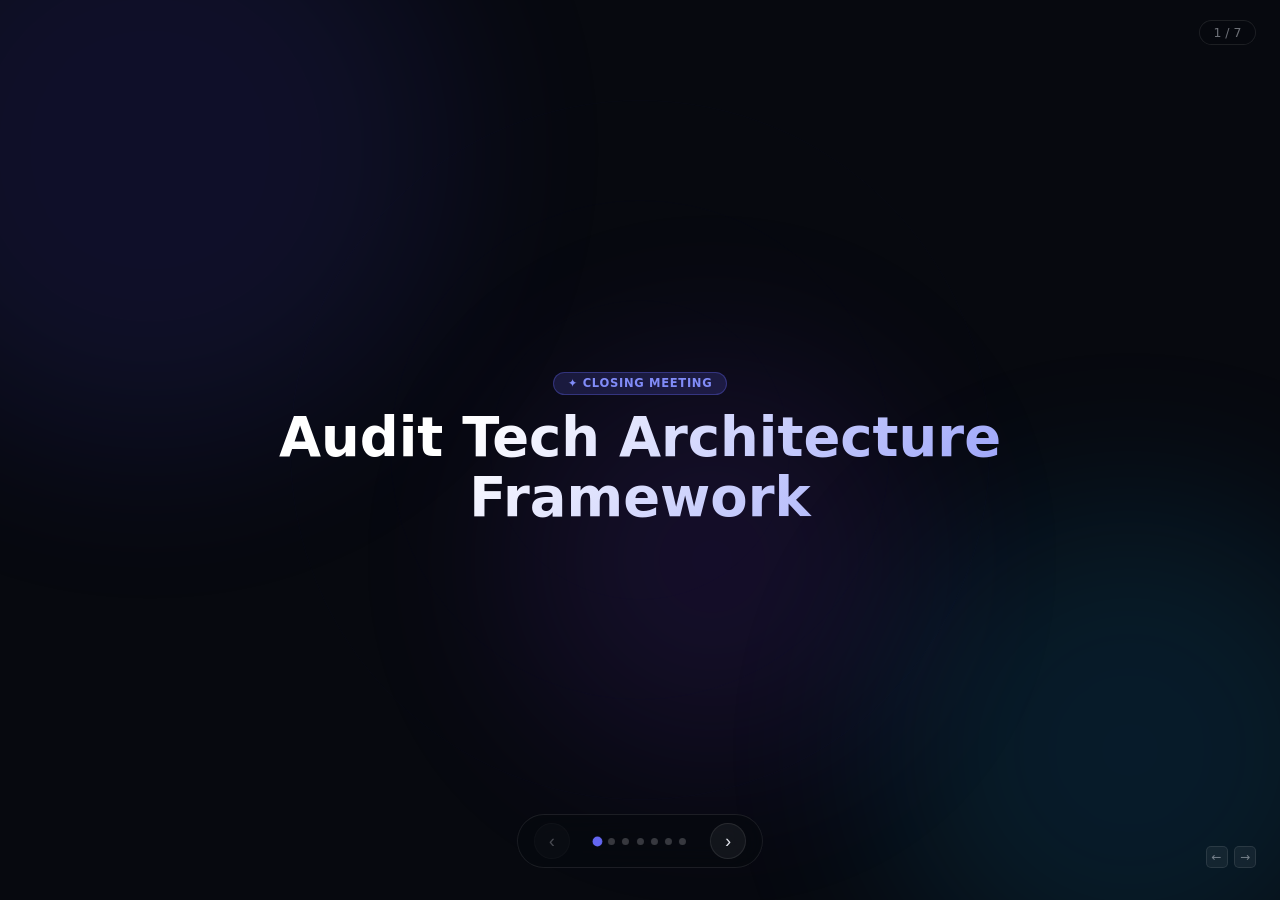
<file: presentation/index.html>
<!DOCTYPE html>
<html lang="fr">
<head>
  <meta charset="UTF-8" />
  <meta name="viewport" content="width=device-width, initial-scale=1.0" />
  <title>Rapport d'Audit</title>
  <script src="config.js"></script>
  <style>
    /* ── Reset & variables ── */
    *, *::before, *::after { box-sizing: border-box; margin: 0; padding: 0; }
    :root {
      --bg:       #07090f;
      --surface:  rgba(255,255,255,.055);
      --border:   rgba(255,255,255,.09);
      --text:     #eef0f8;
      --muted:    rgba(238,240,248,.45);
      --accent:   #6366f1;
      --accent2:  #818cf8;
      --green:    #22c55e;
      --yellow:   #eab308;
      --orange:   #f97316;
      --red:      #ef4444;
      --blue:     #60a5fa;
      --r:        14px;
    }
    html, body { height: 100%; overflow: hidden; }
    body {
      background: var(--bg);
      color: var(--text);
      font-family: 'Segoe UI', system-ui, -apple-system, sans-serif;
    }

    /* ── Ambient background blobs ── */
    .blob {
      position: fixed; border-radius: 50%;
      filter: blur(90px); opacity: .12;
      pointer-events: none; z-index: 0;
    }
    #b1 { width: 600px; height: 600px; background: #4f46e5; top: -150px; left: -150px;
          animation: blobMove1 18s ease-in-out infinite; }
    #b2 { width: 500px; height: 500px; background: #0ea5e9; bottom: -100px; right: -100px;
          animation: blobMove2 22s ease-in-out infinite; }
    #b3 { width: 400px; height: 400px; background: #7c3aed; top: 40%; left: 40%;
          animation: blobMove3 15s ease-in-out infinite; }
    @keyframes blobMove1 { 0%,100%{transform:translate(0,0)} 50%{transform:translate(80px,60px)} }
    @keyframes blobMove2 { 0%,100%{transform:translate(0,0)} 50%{transform:translate(-60px,-80px)} }
    @keyframes blobMove3 { 0%,100%{transform:translate(0,0) scale(1)} 50%{transform:translate(-40px,40px) scale(1.1)} }

    /* ── Presentation shell ── */
    #pres { position: relative; width: 100vw; height: 100vh; overflow: hidden; z-index: 1; }

    /* ── Slides ── */
    .slide {
      position: absolute; inset: 0;
      display: flex; align-items: center; justify-content: center;
      opacity: 0; transform: translateX(80px);
      transition: opacity .55s cubic-bezier(.4,0,.2,1), transform .55s cubic-bezier(.4,0,.2,1);
      pointer-events: none; overflow-y: auto; padding: 1.5rem;
    }
    .slide.active  { opacity: 1; transform: translateX(0); pointer-events: all; }
    .slide.leaving { opacity: 0; transform: translateX(-80px); }

    .slide-inner { max-width: 960px; width: 100%; }

    /* ── Glass card ── */
    .glass {
      background: var(--surface);
      border: 1px solid var(--border);
      border-radius: var(--r);
      backdrop-filter: blur(16px);
      -webkit-backdrop-filter: blur(16px);
    }

    /* ── Slide label ── */
    .slide-tag {
      display: inline-block;
      background: rgba(99,102,241,.18);
      border: 1px solid rgba(99,102,241,.35);
      color: var(--accent2);
      border-radius: 20px;
      padding: .2rem .85rem;
      font-size: .72rem;
      font-weight: 700;
      letter-spacing: .06em;
      text-transform: uppercase;
      margin-bottom: .85rem;
    }

    /* ── Headings ── */
    h1.hero {
      font-size: clamp(2rem, 5vw, 3.4rem);
      font-weight: 900;
      line-height: 1.1;
      background: linear-gradient(130deg, #fff 30%, var(--accent2) 100%);
      -webkit-background-clip: text; -webkit-text-fill-color: transparent;
      background-clip: text;
    }
    h2.section-title {
      font-size: clamp(1.3rem, 3vw, 1.9rem);
      font-weight: 800;
      background: linear-gradient(90deg, #fff 50%, var(--accent2));
      -webkit-background-clip: text; -webkit-text-fill-color: transparent;
      background-clip: text;
      margin-bottom: 1.5rem;
    }

    /* ── Cover slide ── */
    #slide-0 .slide-inner { text-align: center; }
    .cover-subtitle {
      font-size: clamp(.95rem, 2vw, 1.15rem);
      color: var(--muted); margin: .6rem 0 2.5rem;
    }
    .cover-meta {
      display: inline-flex; gap: 1.5rem;
      background: var(--surface); border: 1px solid var(--border);
      border-radius: 50px; padding: .6rem 1.8rem;
      font-size: .85rem; color: var(--muted);
      flex-wrap: wrap; justify-content: center;
    }
    .cover-meta span { display: flex; align-items: center; gap: .4rem; }
    .cover-meta strong { color: var(--text); }
    .cover-deco {
      position: absolute; border-radius: 50%;
      border: 1px solid rgba(99,102,241,.2); pointer-events: none;
    }

    /* ── Score slide ── */
    .score-layout {
      display: grid; grid-template-columns: auto 1fr; gap: 3rem; align-items: center;
    }
    .gauge-wrap { display: flex; flex-direction: column; align-items: center; gap: .75rem; }
    .gauge-label-text { color: var(--muted); font-size: .85rem; }
    .gauge-interp {
      font-size: .9rem; font-weight: 700; padding: .25rem .9rem;
      border-radius: 20px; border: 1px solid;
    }
    svg.gauge text { font-family: inherit; fill: var(--text); }
    .gauge-num { font-size: 2.8rem; font-weight: 900; dominant-baseline: middle; }
    .gauge-pct { font-size: 1.1rem; fill: var(--muted); }

    .kpi-grid { display: grid; grid-template-columns: 1fr 1fr; gap: 1rem; }
    .kpi-card {
      padding: 1.25rem 1.5rem;
      display: flex; flex-direction: column; gap: .4rem;
    }
    .kpi-icon { font-size: 1.5rem; }
    .kpi-val  { font-size: 2rem; font-weight: 900; line-height: 1; }
    .kpi-lbl  { font-size: .8rem; color: var(--muted); }

    /* ── Répartition ── */
    .rep-row { display: flex; flex-direction: column; gap: .9rem; }
    .rep-item { display: grid; grid-template-columns: 110px 1fr 36px; align-items: center; gap: 1rem; }
    .rep-name { font-size: .85rem; font-weight: 600; }
    .rep-track {
      height: 10px; background: rgba(255,255,255,.07);
      border-radius: 6px; overflow: hidden;
    }
    .rep-fill {
      height: 100%; border-radius: 6px;
      width: 0; transition: width 1s cubic-bezier(.4,0,.2,1);
    }
    .rep-count { font-size: .85rem; font-weight: 700; text-align: right; }

    /* ── Constats ── */
    .findings-grid { display: flex; flex-direction: column; gap: .85rem; max-height: 68vh; overflow-y: auto; }
    .findings-grid::-webkit-scrollbar { width: 5px; }
    .findings-grid::-webkit-scrollbar-track { background: transparent; }
    .findings-grid::-webkit-scrollbar-thumb { background: var(--border); border-radius: 3px; }
    .finding-card { padding: 1.1rem 1.25rem; display: grid; grid-template-columns: auto 1fr; gap: .75rem 1rem; }
    .finding-id { grid-row: 1/3; align-self: start; padding: .2rem .6rem; border-radius: 6px;
                  font-size: .72rem; font-weight: 800; letter-spacing: .04em;
                  background: rgba(255,255,255,.07); color: var(--muted); white-space: nowrap; }
    .finding-top { display: flex; align-items: center; gap: .6rem; flex-wrap: wrap; }
    .badge {
      padding: .15rem .6rem; border-radius: 20px; font-size: .7rem; font-weight: 800;
      letter-spacing: .05em; text-transform: uppercase;
    }
    .badge-critique { background: rgba(239,68,68,.18);  color: #fca5a5; border: 1px solid rgba(239,68,68,.3); }
    .badge-eleve    { background: rgba(249,115,22,.18); color: #fdba74; border: 1px solid rgba(249,115,22,.3); }
    .badge-moyen    { background: rgba(234,179,8,.18);  color: #fde047; border: 1px solid rgba(234,179,8,.3); }
    .badge-faible   { background: rgba(34,197,94,.18);  color: #86efac; border: 1px solid rgba(34,197,94,.3); }
    .badge-info     { background: rgba(96,165,250,.18); color: #93c5fd; border: 1px solid rgba(96,165,250,.3); }
    .finding-title  { font-size: .93rem; font-weight: 700; }
    .finding-desc   { font-size: .82rem; color: var(--muted); line-height: 1.55; grid-column: 2; }

    /* ── Recommandations ── */
    .reco-list { display: flex; flex-direction: column; gap: .8rem; max-height: 68vh; overflow-y: auto; }
    .reco-list::-webkit-scrollbar { width: 5px; }
    .reco-list::-webkit-scrollbar-track { background: transparent; }
    .reco-list::-webkit-scrollbar-thumb { background: var(--border); border-radius: 3px; }
    .reco-card {
      padding: 1rem 1.25rem;
      display: grid; grid-template-columns: 1fr auto auto auto; gap: .5rem 1.25rem;
      align-items: center;
    }
    .reco-title { font-size: .9rem; font-weight: 700; }
    .badge-immediat { background: rgba(239,68,68,.18);  color: #fca5a5; border: 1px solid rgba(239,68,68,.3); }
    .badge-court    { background: rgba(249,115,22,.18); color: #fdba74; border: 1px solid rgba(249,115,22,.3); }
    .badge-moyen-p  { background: rgba(234,179,8,.18);  color: #fde047; border: 1px solid rgba(234,179,8,.3); }
    .reco-meta { display: flex; flex-direction: column; align-items: flex-end; gap: .1rem; }
    .reco-meta span { font-size: .72rem; color: var(--muted); }
    .reco-meta strong { font-size: .8rem; font-weight: 700; color: var(--text); }
    .reco-delai {
      font-size: .8rem; font-weight: 700;
      background: rgba(99,102,241,.15); color: var(--accent2);
      border: 1px solid rgba(99,102,241,.25); border-radius: 8px;
      padding: .2rem .65rem; white-space: nowrap;
    }

    /* ── Roadmap ── */
    .roadmap-grid { display: grid; grid-template-columns: repeat(4, 1fr); gap: 1rem; }
    .phase-card { padding: 1.25rem; display: flex; flex-direction: column; gap: .85rem; }
    .phase-header { display: flex; flex-direction: column; gap: .2rem; }
    .phase-num {
      font-size: .72rem; font-weight: 800; letter-spacing: .08em;
      text-transform: uppercase; padding: .2rem .7rem; border-radius: 20px;
      display: inline-block; width: fit-content;
    }
    .phase-period { font-size: .8rem; color: var(--muted); }
    .phase-actions { display: flex; flex-direction: column; gap: .5rem; }
    .phase-action {
      font-size: .8rem; display: flex; align-items: flex-start; gap: .5rem;
      color: rgba(238,240,248,.8); line-height: 1.4;
    }
    .phase-bullet { width: 6px; height: 6px; border-radius: 50%; flex-shrink: 0; margin-top: .4rem; }

    /* ── Conclusion ── */
    .conclusion-wrap { text-align: center; max-width: 680px; margin: 0 auto; }
    .conclusion-msg {
      font-size: clamp(.95rem, 2vw, 1.1rem); line-height: 1.75;
      color: rgba(238,240,248,.8); margin: 1.5rem 0 2rem;
    }
    .conclusion-contact {
      display: inline-flex; align-items: center; gap: .5rem;
      background: var(--surface); border: 1px solid var(--border);
      border-radius: 50px; padding: .6rem 1.5rem;
      font-size: .9rem; color: var(--accent2);
    }
    .score-circle-big {
      width: 90px; height: 90px; border-radius: 50%;
      display: flex; align-items: center; justify-content: center;
      font-size: 1.6rem; font-weight: 900; margin: 0 auto 1rem;
    }

    /* ── Navigation ── */
    #nav {
      position: fixed; bottom: 2rem; left: 50%; transform: translateX(-50%);
      display: flex; align-items: center; gap: 1.5rem; z-index: 100;
      background: rgba(7,9,15,.7); border: 1px solid var(--border);
      border-radius: 50px; padding: .5rem 1rem;
      backdrop-filter: blur(16px);
    }
    .nav-btn {
      width: 36px; height: 36px; border-radius: 50%; border: 1px solid var(--border);
      background: var(--surface); color: var(--text); cursor: pointer;
      font-size: 1.1rem; display: flex; align-items: center; justify-content: center;
      transition: all .2s;
    }
    .nav-btn:hover:not(:disabled) { border-color: var(--accent); color: var(--accent); }
    .nav-btn:disabled { opacity: .3; cursor: not-allowed; }
    #dots { display: flex; gap: .45rem; align-items: center; }
    .dot {
      width: 7px; height: 7px; border-radius: 50%;
      background: rgba(255,255,255,.2); cursor: pointer;
      transition: all .2s;
    }
    .dot.active { background: var(--accent); transform: scale(1.4); }

    /* ── Progress bar ── */
    #progress {
      position: fixed; top: 0; left: 0; height: 3px;
      background: linear-gradient(90deg, var(--accent), var(--blue));
      transition: width .4s ease; z-index: 200;
    }

    /* ── Slide counter ── */
    #counter {
      position: fixed; top: 1.25rem; right: 1.5rem;
      font-size: .78rem; color: var(--muted); z-index: 100;
      background: rgba(7,9,15,.5); border: 1px solid var(--border);
      border-radius: 20px; padding: .25rem .85rem;
      backdrop-filter: blur(8px);
    }

    /* ── Keyboard hint ── */
    #hint {
      position: fixed; bottom: 2rem; right: 1.5rem;
      font-size: .72rem; color: var(--muted);
      display: flex; gap: .4rem; align-items: center;
    }
    .key {
      display: inline-flex; align-items: center; justify-content: center;
      width: 22px; height: 22px; border: 1px solid var(--border);
      border-radius: 5px; font-size: .75rem; background: var(--surface);
    }

    /* ── Fade-in animation ── */
    @keyframes fadeUp {
      from { opacity: 0; transform: translateY(22px); }
      to   { opacity: 1; transform: translateY(0); }
    }
    .fade-up { animation: fadeUp .55s ease both; }

    /* ── Responsive ── */
    @media (max-width: 760px) {
      .score-layout   { grid-template-columns: 1fr; gap: 1.5rem; justify-items: center; }
      .roadmap-grid   { grid-template-columns: 1fr 1fr; }
      .reco-card      { grid-template-columns: 1fr; }
      .reco-meta      { align-items: flex-start; flex-direction: row; flex-wrap: wrap; }
    }
    @media (max-width: 480px) {
      .roadmap-grid   { grid-template-columns: 1fr; }
      .kpi-grid       { grid-template-columns: 1fr 1fr; }
    }
  </style>
</head>
<body>

<!-- Ambient blobs -->
<div class="blob" id="b1"></div>
<div class="blob" id="b2"></div>
<div class="blob" id="b3"></div>

<!-- Presentation -->
<div id="pres"></div>

<!-- UI chrome -->
<div id="progress"></div>
<div id="counter"></div>
<nav id="nav">
  <button class="nav-btn" id="prev">‹</button>
  <div id="dots"></div>
  <button class="nav-btn" id="next">›</button>
</nav>
<div id="hint">
  <span class="key">←</span><span class="key">→</span>
</div>

<script>
(function () {
  const R = RAPPORT;
  const SCORE_COLOR = { bon: '#22c55e', moyen: '#eab308', critique: '#ef4444' };
  const SEV_LABEL   = { critique:'Critique', eleve:'Élevé', moyen:'Moyen', faible:'Faible', info:'Info' };
  const PRIO_LABEL  = { immediat:'Immédiat', court:'Court terme', moyen:'Moyen terme' };

  /* ── Utility ── */
  const el = (tag, cls, html) => {
    const e = document.createElement(tag);
    if (cls) e.className = cls;
    if (html !== undefined) e.innerHTML = html;
    return e;
  };
  const scoreColor = () => SCORE_COLOR[R.scoreGlobal.niveau] || '#eab308';
  const totalRisques = () => R.repartition.reduce((s,r)=>s+r.count,0);

  /* ── Slide builders ── */

  function buildCover() {
    const s = el('div','slide',''); s.id='slide-0';
    const inner = el('div','slide-inner');

    // decorative rings
    [300,500,700].forEach((sz,i)=>{
      const d = el('div','cover-deco');
      Object.assign(d.style,{
        width:sz+'px',height:sz+'px',
        top:`calc(50% - ${sz/2}px)`,left:`calc(50% - ${sz/2}px)`,
        opacity:.06+i*.015,
        animation:`blobMove${i%3+1} ${18+i*4}s ease-in-out infinite`
      });
      s.appendChild(d);
    });

    inner.innerHTML = `
      <div class="slide-tag fade-up" style="animation-delay:.1s">✦ Closing Meeting</div>
      <h1 class="hero fade-up" style="animation-delay:.25s">${R.meta.titre}</h1>`;
    s.appendChild(inner);
    return s;
  }

  function buildScore() {
    const s = el('div','slide',''); s.id='slide-1';
    const inner = el('div','slide-inner');
    const color = scoreColor();
    const circ  = 2 * Math.PI * 80;

    inner.innerHTML = `
      <div class="slide-tag">📊 Vue d'ensemble</div>
      <h2 class="section-title">${R.scoreGlobal.label}</h2>
      <div class="score-layout">
        <div class="gauge-wrap">
          <svg class="gauge" width="210" height="210" viewBox="0 0 210 210">
            <circle cx="105" cy="105" r="80" fill="none"
              stroke="rgba(255,255,255,.07)" stroke-width="14"/>
            <circle cx="105" cy="105" r="80" fill="none"
              stroke="${color}" stroke-width="14" stroke-linecap="round"
              stroke-dasharray="${circ.toFixed(2)}"
              stroke-dashoffset="${circ.toFixed(2)}"
              transform="rotate(-90 105 105)" id="gauge-arc"/>
            <text class="gauge-num" x="105" y="100" text-anchor="middle" id="gauge-num">0</text>
            <text class="gauge-pct" x="105" y="122" text-anchor="middle"
              font-size="13" fill="rgba(238,240,248,.45)">/100</text>
          </svg>
          <span class="gauge-interp" style="color:${color};border-color:${color}33;background:${color}18">
            ${R.scoreGlobal.interpretation}
          </span>
        </div>
        <div>
          <p style="font-size:.85rem;color:var(--muted);margin-bottom:1rem">Indicateurs clés</p>
          <div class="kpi-grid" id="kpi-grid"></div>
        </div>
      </div>`;

    const grid = inner.querySelector('#kpi-grid');
    R.kpis.forEach(k => {
      const card = el('div','glass kpi-card');
      card.innerHTML = `<span class="kpi-icon">${k.icone}</span>
        <span class="kpi-val" data-target="${k.valeur}">0</span>
        <span class="kpi-lbl">${k.label}</span>`;
      grid.appendChild(card);
    });

    s.appendChild(inner);
    return s;
  }

  function buildRepartition() {
    const s = el('div','slide',''); s.id='slide-2';
    const inner = el('div','slide-inner');
    const total = totalRisques();
    inner.innerHTML = `
      <div class="slide-tag">📉 Analyse des risques</div>
      <h2 class="section-title">Répartition des Constats</h2>
      <div class="glass" style="padding:2rem">
        <div class="rep-row" id="rep-row"></div>
      </div>`;

    const row = inner.querySelector('#rep-row');
    R.repartition.forEach(r => {
      const pct = Math.round(r.count/total*100);
      const item = el('div','rep-item');
      item.innerHTML = `
        <span class="rep-name">${r.niveau}</span>
        <div class="rep-track"><div class="rep-fill" data-pct="${pct}" style="background:${r.couleur}"></div></div>
        <span class="rep-count">${r.count}</span>`;
      row.appendChild(item);
    });

    s.appendChild(inner);
    return s;
  }

  function buildConstats() {
    const s = el('div','slide',''); s.id='slide-3';
    const inner = el('div','slide-inner');
    inner.innerHTML = `
      <div class="slide-tag">🔍 Constats</div>
      <h2 class="section-title">Principaux Constats</h2>
      <div class="findings-grid" id="findings"></div>`;

    const grid = inner.querySelector('#findings');
    R.constats.forEach(c => {
      const card = el('div','glass finding-card');
      card.innerHTML = `
        <span class="finding-id">${c.id}</span>
        <div class="finding-top">
          <span class="badge badge-${c.severite}">${SEV_LABEL[c.severite]}</span>
          <span class="finding-title">${c.titre}</span>
        </div>
        <div class="finding-desc">${c.description}
          <span style="color:var(--accent2);margin-left:.4rem">→ ${c.recommandation}</span>
        </div>`;
      grid.appendChild(card);
    });

    s.appendChild(inner);
    return s;
  }

  function buildRecos() {
    const s = el('div','slide',''); s.id='slide-4';
    const inner = el('div','slide-inner');
    inner.innerHTML = `
      <div class="slide-tag">✅ Actions</div>
      <h2 class="section-title">Recommandations Prioritaires</h2>
      <div class="reco-list" id="reco-list"></div>`;

    const list = inner.querySelector('#reco-list');
    R.recommandations.forEach(r => {
      const prioClass = r.priorite==='immediat'?'badge-immediat':r.priorite==='court'?'badge-court':'badge-moyen-p';
      const card = el('div','glass reco-card');
      card.innerHTML = `
        <div>
          <span class="badge ${prioClass}" style="margin-bottom:.35rem;display:inline-block">
            ${PRIO_LABEL[r.priorite]}
          </span><br/>
          <span class="reco-title">${r.titre}</span>
        </div>
        <div class="reco-meta">
          <span>Impact</span><strong>${r.impact}</strong>
        </div>
        <div class="reco-meta">
          <span>Effort</span><strong>${r.effort}</strong>
        </div>
        <span class="reco-delai">⏱ ${r.delai}</span>`;
      list.appendChild(card);
    });

    s.appendChild(inner);
    return s;
  }

  function buildRoadmap() {
    const s = el('div','slide',''); s.id='slide-5';
    const inner = el('div','slide-inner');
    inner.innerHTML = `
      <div class="slide-tag">🗺️ Planification</div>
      <h2 class="section-title">Feuille de Route</h2>
      <div class="roadmap-grid" id="roadmap-grid"></div>`;

    const grid = inner.querySelector('#roadmap-grid');
    R.roadmap.forEach(phase => {
      const card = el('div','glass phase-card');
      const actHtml = phase.actions.map(a=>`
        <div class="phase-action">
          <div class="phase-bullet" style="background:${phase.couleur}"></div>
          <span>${a}</span>
        </div>`).join('');
      card.innerHTML = `
        <div class="phase-header">
          <span class="phase-num" style="color:${phase.couleur};background:${phase.couleur}18;border:1px solid ${phase.couleur}33">
            ${phase.phase}
          </span>
          <span class="phase-period">${phase.periode}</span>
        </div>
        <div class="phase-actions">${actHtml}</div>`;
      grid.appendChild(card);
    });

    s.appendChild(inner);
    return s;
  }

  function buildConclusion() {
    const s = el('div','slide',''); s.id='slide-6';
    const inner = el('div','slide-inner');
    const color = scoreColor();
    inner.innerHTML = `
      <div class="slide-tag">🎯 Conclusion</div>
      <div class="conclusion-wrap">
        <div class="score-circle-big glass" style="color:${color};border-color:${color}33;border-width:2px">
          ${R.scoreGlobal.valeur}
        </div>
        <h2 class="section-title" style="text-align:center">Synthèse & Prochaines Étapes</h2>
        <p class="conclusion-msg">${R.conclusion.message}</p>
        <div class="conclusion-contact">
          <span>✉️</span> ${R.conclusion.contact}
        </div>
        <p style="font-size:.75rem;color:var(--muted);margin-top:2rem">
          Propulsé par <strong style="color:var(--accent2)">Claude AI</strong> · Anthropic
        </p>
      </div>`;
    s.appendChild(inner);
    return s;
  }

  /* ── Build all slides ── */
  const SLIDE_BUILDERS = [buildCover,buildScore,buildRepartition,buildConstats,buildRecos,buildRoadmap,buildConclusion];
  const pres = document.getElementById('pres');
  const slides = SLIDE_BUILDERS.map(fn => { const s = fn(); pres.appendChild(s); return s; });

  /* ── Navigation state ── */
  let current = 0;

  /* ── Dots ── */
  const dotsWrap = document.getElementById('dots');
  slides.forEach((_,i) => {
    const d = el('div','dot');
    d.addEventListener('click',()=>goTo(i));
    dotsWrap.appendChild(d);
  });

  /* ── Progress ── */
  function updateUI() {
    const progress = document.getElementById('progress');
    progress.style.width = ((current/(slides.length-1))*100)+'%';
    document.getElementById('counter').textContent = `${current+1} / ${slides.length}`;
    document.querySelectorAll('.dot').forEach((d,i)=>d.classList.toggle('active',i===current));
    document.getElementById('prev').disabled = current===0;
    document.getElementById('next').disabled = current===slides.length-1;
  }

  /* ── Animations on enter ── */
  function animateGauge() {
    const arc = document.getElementById('gauge-arc');
    const numEl = document.getElementById('gauge-num');
    if (!arc) return;
    const circ  = 2*Math.PI*80;
    const target = R.scoreGlobal.valeur;
    const color  = scoreColor();
    const targetOffset = circ*(1-target/100);
    const start = performance.now();
    const dur = 1200;
    function tick(now) {
      const t = Math.min((now-start)/dur, 1);
      const ease = 1-Math.pow(1-t,3);
      const offset = circ - ease*(circ-targetOffset);
      arc.style.strokeDashoffset = offset;
      arc.style.stroke = color;
      numEl.textContent = Math.round(ease*target);
      if (t<1) requestAnimationFrame(tick);
    }
    requestAnimationFrame(tick);
  }

  function animateCounters(slide) {
    slide.querySelectorAll('[data-target]').forEach(el => {
      const target = +el.dataset.target;
      const start  = performance.now();
      const dur    = 900;
      function tick(now) {
        const t = Math.min((now-start)/dur,1);
        const ease = 1-Math.pow(1-t,3);
        el.textContent = Math.round(ease*target);
        if (t<1) requestAnimationFrame(tick);
      }
      requestAnimationFrame(tick);
    });
  }

  function animateBars(slide) {
    setTimeout(()=>{
      slide.querySelectorAll('.rep-fill').forEach(b=>{
        b.style.width = b.dataset.pct+'%';
      });
    }, 100);
  }

  function animateCards(slide) {
    const cards = slide.querySelectorAll('.glass');
    cards.forEach((c,i) => {
      c.style.opacity = '0';
      c.style.transform = 'translateY(16px)';
      c.style.transition = `opacity .4s ease ${i*.08}s, transform .4s ease ${i*.08}s`;
      requestAnimationFrame(()=>{
        c.style.opacity = '1';
        c.style.transform = 'translateY(0)';
      });
    });
  }

  /* ── Go to slide ── */
  function goTo(n) {
    if (n === current || n < 0 || n >= slides.length) return;
    const prev = slides[current];
    const next = slides[n];
    prev.classList.add('leaving');
    prev.classList.remove('active');
    next.classList.remove('leaving');
    next.classList.add('active');
    setTimeout(()=> prev.classList.remove('leaving'), 600);
    current = n;
    updateUI();
    // Trigger slide-specific animations
    if (n===1) { animateGauge(); animateCounters(next); }
    if (n===2)   animateBars(next);
    if (n>0)     animateCards(next);
  }

  /* ── Init ── */
  slides[0].classList.add('active');
  updateUI();

  /* ── Event listeners ── */
  document.getElementById('prev').addEventListener('click',()=>goTo(current-1));
  document.getElementById('next').addEventListener('click',()=>goTo(current+1));

  document.addEventListener('keydown',e=>{
    if (e.key==='ArrowRight'||e.key==='ArrowDown') { e.preventDefault(); goTo(current+1); }
    if (e.key==='ArrowLeft'||e.key==='ArrowUp')    { e.preventDefault(); goTo(current-1); }
  });

  // Touch/swipe
  let touchX = 0;
  document.addEventListener('touchstart',e=>{ touchX=e.touches[0].clientX; },{passive:true});
  document.addEventListener('touchend',e=>{
    const dx = e.changedTouches[0].clientX - touchX;
    if (Math.abs(dx)>50) goTo(dx<0?current+1:current-1);
  },{passive:true});

})();
</script>
</body>
</html>
</file>
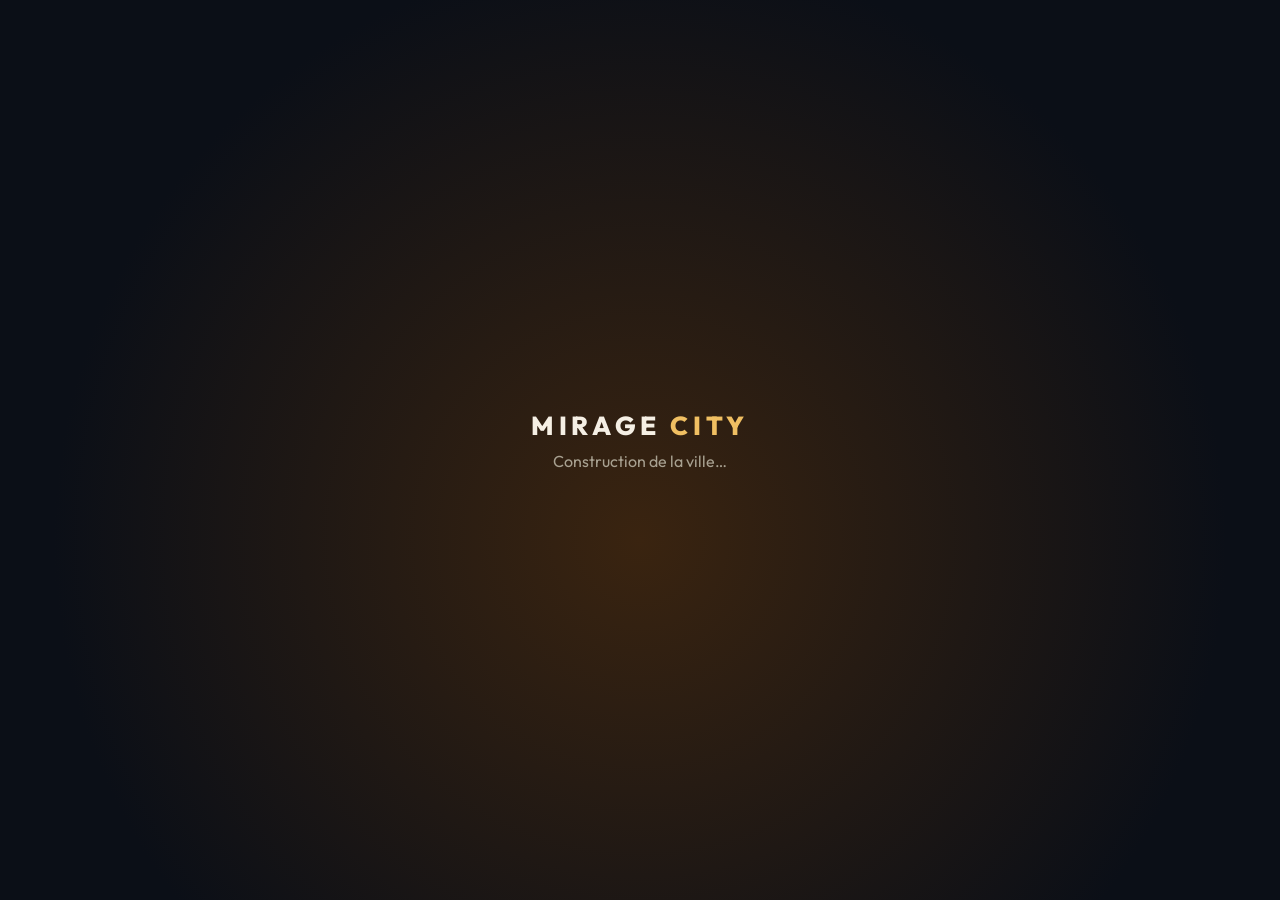
<file: mirage_city/src/template.html>
<!doctype html>
<html lang="fr">
<head>
<meta charset="utf-8">
<meta name="viewport" content="width=device-width,initial-scale=1,maximum-scale=1,user-scalable=no,viewport-fit=cover">
<title>Mirage City</title>
<link rel="preconnect" href="https://fonts.googleapis.com">
<link href="https://fonts.googleapis.com/css2?family=Outfit:wght@400;600;800&display=swap" rel="stylesheet">
<style>
:root{
  --bg:#0b0f17;--panel:rgba(12,16,26,.86);--panel2:rgba(255,255,255,.06);--line:rgba(255,255,255,.12);
  --text:#f5efe4;--muted:#a8a191;--gold:#f0bf62;--gold2:#c98d35;--accent:#34c6d4;--danger:#ff5a5a;
}
@media (prefers-color-scheme: dark){:root:not([data-theme="light"]){--bg:#0b0f17;--text:#f5efe4}}
:root[data-theme="dark"]{--bg:#0b0f17;--text:#f5efe4}
*{box-sizing:border-box;-webkit-tap-highlight-color:transparent}
html,body{margin:0;height:100%;overflow:hidden;background:var(--bg);color:var(--text);font-family:Outfit,system-ui,sans-serif;user-select:none;-webkit-user-select:none}
#game{position:fixed;inset:0}
#game canvas{display:block;width:100%;height:100%;touch-action:none}
button{font:inherit;color:inherit;cursor:pointer}
[hidden]{display:none!important}
.logo{font-weight:800;letter-spacing:.18em;font-size:26px;line-height:1}
.logo span{color:var(--gold);margin-left:.35em}
.logo.sm{font-size:15px}

/* ---------- loading */
#loading{position:fixed;inset:0;display:grid;place-items:center;background:radial-gradient(circle at 50% 60%,#3a2410,#0b0f17 70%);z-index:50;text-align:center}
#loading p{color:var(--muted);margin-top:12px}

/* ---------- creator */
#creator{position:fixed;inset:0;z-index:20;pointer-events:none}
.cr-panel{pointer-events:auto;position:absolute;left:16px;top:16px;bottom:16px;width:380px;background:var(--panel);backdrop-filter:blur(14px);border:1px solid var(--line);border-radius:18px;display:flex;flex-direction:column;overflow:hidden}
.cr-panel header{padding:18px 20px 12px;border-bottom:1px solid var(--line)}
.cr-panel header p{margin:6px 0 0;color:var(--muted);font-size:14px}
.cr-scroll{flex:1;overflow-y:auto;padding:6px 20px 16px}
.cr-scroll::-webkit-scrollbar{width:6px}.cr-scroll::-webkit-scrollbar-thumb{background:var(--line);border-radius:3px}
.cr-sec{margin-top:14px;font-size:11px;letter-spacing:.16em;text-transform:uppercase;color:var(--gold)}
.cr-row{margin-top:10px}
.cr-row label{display:block;font-size:13px;color:var(--muted);margin-bottom:6px}
.seg{display:flex;flex-wrap:wrap;gap:6px}
.seg button{background:var(--panel2);border:1px solid var(--line);border-radius:10px;padding:7px 11px;font-size:13px}
.seg button.on{background:var(--gold);color:#1b1206;border-color:var(--gold);font-weight:600}
.sw{display:flex;flex-wrap:wrap;gap:7px}
.sw button{width:28px;height:28px;border-radius:50%;border:2px solid rgba(255,255,255,.25);padding:0}
.sw button.on{outline:3px solid var(--gold);outline-offset:2px}
.cr-row input[type=text]{width:100%;background:var(--panel2);border:1px solid var(--line);border-radius:10px;padding:9px 12px;color:var(--text);font:inherit}
input[type=range]{width:100%;accent-color:var(--gold)}
.cr-panel footer{display:flex;gap:10px;padding:14px 20px;border-top:1px solid var(--line)}
.btn{background:var(--panel2);border:1px solid var(--line);border-radius:12px;padding:11px 14px;font-weight:600}
.btn.primary{background:linear-gradient(180deg,var(--gold),var(--gold2));color:#1b1206;border:none;flex:1;font-size:16px}
.cr-hint{position:absolute;right:24px;bottom:22px;color:#fff;font-size:14px;text-shadow:0 1px 4px #000;pointer-events:auto;display:flex;gap:8px;align-items:center}

/* ---------- HUD */
#hud{position:fixed;inset:0;pointer-events:none;z-index:10}
.hud-tl{position:absolute;left:16px;top:14px;text-shadow:0 2px 6px rgba(0,0,0,.6)}
.badges{display:flex;gap:6px;margin-top:6px;flex-wrap:wrap}
.badges span{font-size:11px;background:rgba(0,0,0,.45);border:1px solid var(--line);padding:3px 8px;border-radius:20px}
.hud-tr{position:absolute;right:14px;top:12px;display:flex;gap:8px;align-items:center;pointer-events:auto}
#clock{background:rgba(0,0,0,.45);padding:8px 12px;border-radius:12px;font-weight:600;border:1px solid var(--line)}
.ibtn{width:44px;height:44px;border-radius:12px;background:rgba(0,0,0,.5);border:1px solid var(--line);font-size:20px}
#minimap{position:absolute;left:16px;bottom:16px;width:180px;height:180px;border-radius:50%;border:3px solid rgba(255,255,255,.7);box-shadow:0 4px 18px rgba(0,0,0,.5);background:#000}
.hud-br{position:absolute;right:16px;bottom:16px;display:flex;flex-direction:column;align-items:flex-end;gap:10px}
.card{background:rgba(0,0,0,.5);border:1px solid var(--line);border-radius:14px;padding:10px 14px;backdrop-filter:blur(6px)}
#vehCard{text-align:right}
#speed{font-size:44px;font-weight:800;line-height:1}
#vehName{color:var(--gold);font-size:13px;margin-top:2px}
#weaponCard{display:flex;align-items:center;gap:10px;font-weight:600}
#wIcon{font-size:26px}
#crosshair{position:absolute;left:50%;top:50%;width:22px;height:22px;margin:-11px 0 0 -11px}
#crosshair:before,#crosshair:after{content:"";position:absolute;background:#fff;box-shadow:0 0 3px #000}
#crosshair:before{left:10px;top:0;width:2px;height:22px}#crosshair:after{top:10px;left:0;height:2px;width:22px}
#hint{position:absolute;left:50%;bottom:120px;transform:translateX(-50%);background:rgba(0,0,0,.6);padding:8px 14px;border-radius:10px;font-size:14px;border:1px solid var(--line)}
#hint:empty{display:none}
#toasts{position:fixed;left:50%;top:70px;transform:translateX(-50%);display:flex;flex-direction:column;gap:6px;align-items:center;z-index:25;pointer-events:none}
#wpLabel{position:fixed;left:0;top:0;color:#fff;font:600 13px/1 Outfit,sans-serif;letter-spacing:.08em;text-shadow:0 0 6px #ff2fa0,0 1px 3px #000;pointer-events:none;z-index:9}
#phone{position:fixed;right:28px;bottom:22px;width:268px;height:540px;border-radius:38px;background:#0c0c11;border:7px solid #1b1b23;box-shadow:0 30px 60px rgba(0,0,0,.6),inset 0 0 0 1px #33333f;z-index:22;transform:perspective(900px) rotateY(-9deg) rotateZ(-2deg);transform-origin:bottom right;animation:phin .28s cubic-bezier(.2,.9,.3,1.2);overflow:hidden;display:flex;flex-direction:column}
@keyframes phin{from{transform:perspective(900px) rotateY(-9deg) rotateZ(-2deg) translateY(110%)}}
.ph-notch{position:absolute;left:50%;top:6px;width:84px;height:22px;margin-left:-42px;background:#000;border-radius:12px;z-index:2}
.ph-status{display:flex;justify-content:space-between;padding:10px 22px 4px;font:600 12px Outfit,sans-serif;color:#fff}
#phScreen{flex:1;overflow-y:auto;padding:6px 14px 10px;background:radial-gradient(120% 80% at 30% 0%,#7b3fc4 0%,#3a1f78 45%,#160f33 100%);margin:0 4px;border-radius:26px 26px 0 0;color:#fff}
#phScreen::-webkit-scrollbar{width:0}
.ph-home{height:26px;background:#0c0c11;border:none;display:grid;place-items:center}
.ph-home:after{content:"";width:100px;height:4px;border-radius:2px;background:#fff;opacity:.8}
.ph-big{font:800 54px/1 Outfit,sans-serif;text-align:center;margin-top:26px}
.ph-date{text-align:center;opacity:.8;font-size:13px;margin:6px 0 22px}
.ph-grid{display:grid;grid-template-columns:repeat(3,1fr);gap:16px 8px}
.ph-grid.small{gap:12px 4px}
.ph-app{background:none;border:none;color:#fff;font-size:11px;display:flex;flex-direction:column;align-items:center;gap:6px}
.ph-app span{width:54px;height:54px;border-radius:16px;display:grid;place-items:center;font-size:26px;box-shadow:0 4px 10px rgba(0,0,0,.35)}
.ph-back{background:none;border:none;color:#d9c8ff;font-weight:600;padding:6px 0}
.ph-title{font:800 22px Outfit,sans-serif;margin:2px 0 10px}
.ph-list{display:flex;flex-direction:column;gap:6px}
.ph-row{display:flex;align-items:center;gap:10px;background:rgba(255,255,255,.08);border:none;color:#fff;border-radius:14px;padding:9px 10px;text-align:left}
.ph-row b{display:block;font-size:13px}.ph-row small{opacity:.7;font-size:11px}.ph-row>span:nth-child(2){flex:1}
.ph-av{width:34px;height:34px;border-radius:50%;display:grid;place-items:center;font-size:18px;flex:none}
.ph-dial{font-size:15px}
.ph-calling{display:flex;flex-direction:column;align-items:center;padding-top:40px;gap:10px}
.ph-avbig{width:110px;height:110px;border-radius:50%;display:grid;place-items:center;font-size:56px;box-shadow:0 0 0 4px rgba(255,255,255,.25),0 0 30px rgba(180,120,255,.6);animation:ring 1.2s infinite}
@keyframes ring{50%{box-shadow:0 0 0 10px rgba(255,255,255,.08),0 0 40px rgba(180,120,255,.8)}}
.ph-cname{font:800 22px Outfit,sans-serif}.ph-cstat{opacity:.8}
.ph-hang{margin-top:60px;width:62px;height:62px;border-radius:50%;background:#e5383b;border:none;color:#fff;font-size:24px}
#crosshair.fp{width:6px;height:6px;margin:-3px 0 0 -3px;border-radius:50%;background:#fff;box-shadow:0 0 3px #000}
#crosshair.fp:before,#crosshair.fp:after{display:none}
@media (max-width:720px){#phone{right:8px;bottom:8px;width:240px;height:480px}}
.toast{background:rgba(0,0,0,.7);border:1px solid var(--gold);color:var(--text);padding:8px 16px;border-radius:12px;font-size:14px;animation:tin .25s ease}
@keyframes tin{from{opacity:0;transform:translateY(-8px)}}
#help{position:absolute;right:16px;top:70px;width:280px;font-size:13px;line-height:1.55;pointer-events:auto}
#help b{color:var(--gold)}
#help .x{float:right;background:none;border:none;font-size:16px;color:var(--muted)}

/* ---------- Menu */
.overlay{position:fixed;inset:0;z-index:30;background:rgba(5,8,14,.55);backdrop-filter:blur(6px);display:grid;place-items:center;padding:16px}
.menu-box{width:min(860px,100%);max-height:100%;background:var(--panel);border:1px solid var(--line);border-radius:20px;display:flex;flex-direction:column;overflow:hidden}
.menu-head{display:flex;align-items:center;justify-content:space-between;padding:16px 20px;border-bottom:1px solid var(--line)}
#menuTabs{display:flex;gap:6px;padding:12px 20px 0;overflow-x:auto}
#menuTabs button{background:none;border:none;border-bottom:3px solid transparent;padding:8px 10px;color:var(--muted);font-weight:600;white-space:nowrap}
#menuTabs button.on{color:var(--text);border-color:var(--gold)}
#menuBody{padding:16px 20px 20px;overflow-y:auto;min-height:280px}
.grid{display:grid;grid-template-columns:repeat(auto-fill,minmax(150px,1fr));gap:10px}
.tile{background:var(--panel2);border:1px solid var(--line);border-radius:14px;padding:14px;text-align:left}
.tile:hover{border-color:var(--gold)}
.tile.on{border-color:var(--gold);background:rgba(240,191,98,.15)}
.tile .ic{font-size:28px}.tile .nm{font-weight:600;margin-top:6px}.tile .ds{color:var(--muted);font-size:12px;margin-top:2px}
.opt{display:flex;align-items:center;justify-content:space-between;gap:16px;padding:12px 0;border-bottom:1px solid var(--line)}
.opt .l b{display:block}.opt .l small{color:var(--muted)}
.tgl{width:52px;height:30px;border-radius:15px;background:var(--panel2);border:1px solid var(--line);position:relative;flex:none}
.tgl:after{content:"";position:absolute;left:3px;top:3px;width:22px;height:22px;border-radius:50%;background:#ddd;transition:.2s}
.tgl.on{background:var(--gold)}.tgl.on:after{left:25px;background:#1b1206}
.opt input[type=range]{max-width:240px}
.keys{display:grid;grid-template-columns:auto 1fr;gap:6px 14px;font-size:14px}
.keys kbd{background:var(--panel2);border:1px solid var(--line);border-radius:6px;padding:2px 7px;font-family:inherit;font-size:12px;white-space:nowrap}

/* ---------- big map */
#bigmap canvas{width:100%;height:100%;border-radius:16px;cursor:crosshair}
#bigmap .menu-box{height:100%;width:min(1100px,100%)}
#bigmap .wrap{flex:1;padding:10px;min-height:0}

/* ---------- touch */
#touch{position:fixed;inset:0;z-index:11;pointer-events:none}
#joy{position:absolute;left:24px;bottom:210px;width:130px;height:130px;border-radius:50%;background:rgba(255,255,255,.1);border:2px solid rgba(255,255,255,.3);pointer-events:auto;touch-action:none}
#joyK{position:absolute;left:40px;top:40px;width:50px;height:50px;border-radius:50%;background:rgba(255,255,255,.55)}
#look{position:absolute;right:0;top:70px;bottom:0;width:58%;pointer-events:auto;touch-action:none}
.tb{position:absolute;width:62px;height:62px;border-radius:50%;background:rgba(0,0,0,.45);border:2px solid rgba(255,255,255,.4);font-size:13px;font-weight:600;pointer-events:auto;touch-action:none;color:#fff}
.tb.big{width:76px;height:76px;font-size:24px}
.tb.on{background:rgba(240,191,98,.7);color:#1b1206}

@media (max-width:720px){
  .cr-panel{left:8px;right:8px;top:auto;bottom:8px;width:auto;height:56%}
  .cr-hint{top:16px;bottom:auto;right:16px}
  #minimap{width:120px;height:120px;left:10px;top:64px;bottom:auto}
  .hud-tl .badges{display:none}
  #speed{font-size:32px}
  #help{display:none}
  .hud-br{bottom:auto;top:64px;right:10px}
  #toasts{top:auto;bottom:52%}
}
</style>
<script type="importmap">
{"imports":{
  "three":"https://cdn.jsdelivr.net/npm/three@0.160.0/build/three.module.js",
  "three/addons/":"https://cdn.jsdelivr.net/npm/three@0.160.0/examples/jsm/"
}}
</script>
</head>
<body>
<div id="game"></div>

<div id="loading"><div><div class="logo">MIRAGE<span>CITY</span></div><p id="loadTxt">Construction de la ville…</p></div></div>

<!-- ============ CREATEUR DE PERSONNAGE ============ -->
<div id="creator" hidden>
  <div class="cr-panel">
    <header><div class="logo">MIRAGE<span>CITY</span></div><p id="crSub">Étape 1 — Crée et personnalise ton personnage</p></header>
    <div class="cr-scroll" id="crOptions"></div>
    <footer><button class="btn" id="crContinue" hidden>⏯ Continuer</button><button class="btn" id="crRandom">🎲 Aléatoire</button><button class="btn primary" id="crPlay">Jouer ▶</button></footer>
  </div>
  <div class="cr-hint">↔ Glisse pour tourner · <button class="btn" id="crZoomFace" style="padding:6px 10px">🔍 Visage</button> <button class="btn" id="crZoomBody" style="padding:6px 10px">🧍 Corps</button></div>
</div>

<!-- ============ HUD ============ -->
<div id="toasts"></div>
<div id="wpLabel" hidden></div>
<div id="phone" hidden><div class="ph-notch"></div><div class="ph-status"><span id="phClock">16:20</span><span>5G ▮▮▮ 🔋</span></div><div id="phScreen"></div><button class="ph-home" id="phHome" aria-label="Accueil"></button></div>
<div id="hud" hidden>
  <div class="hud-tl"><div class="logo sm">MIRAGE<span>CITY</span></div>
    <div class="badges"><span>∞ Invincible</span><span>🔓 Tout débloqué</span><span>🚫 Aucune recherche</span></div></div>
  <div class="hud-tr"><div id="clock">17:30</div><button class="ibtn" id="btnPhone" title="Téléphone (T)">📱</button><button class="ibtn" id="btnView" title="Vue 1re personne (V)">👁️</button><button class="ibtn" id="btnMap" title="Carte (M)">🗺️</button><button class="ibtn" id="btnMenu" title="Menu (Échap)">☰</button></div>
  <canvas id="minimap" width="360" height="360"></canvas>
  <div class="hud-br">
    <div id="vehCard" class="card" hidden><div id="speed">0</div><small>km/h</small><div id="vehName"></div></div>
    <div id="weaponCard" class="card"><span id="wIcon">👊</span><span id="wName">Poings</span></div>
  </div>
  <div id="crosshair"></div>
  <div id="hint"></div>
  <div id="help" class="card"><button class="x" id="helpX">✕</button>
    <b>Commandes</b><br>
    ZQSD / WASD : bouger · Maj : sprint / nitro<br>
    Espace : saut / frein à main / monter<br>
    C : descendre (hélico, jetpack)<br>
    F : monter / descendre d'un véhicule<br>
    Clic : tirer · 1-5 : armes · Souris : caméra<br>
    J : jetpack · Espace en chute : parachute<br>
    V : vue 1re personne · T : téléphone (GPS, appels)<br>
    H : klaxon · M : carte · Échap : menu<br>
    F devant une porte dorée : entrer dans un bâtiment
  </div>
</div>

<!-- ============ MENU ============ -->
<div id="menu" class="overlay" hidden>
  <div class="menu-box">
    <div class="menu-head"><div class="logo sm">MIRAGE<span>CITY</span></div><button class="btn primary" id="menuClose" style="flex:none">Reprendre ▶</button></div>
    <nav id="menuTabs"></nav>
    <section id="menuBody"></section>
  </div>
</div>

<!-- ============ CARTE ============ -->
<div id="bigmap" class="overlay" hidden>
  <div class="menu-box">
    <div class="menu-head"><div><b>Carte</b> <small style="color:var(--muted)">— clique pour placer un itinéraire GPS</small></div><div style="display:flex;gap:8px"><button class="btn" id="mapTp">✨ Téléporter au point</button><button class="btn" id="mapClr">Effacer</button><button class="btn" id="mapClose">Fermer ✕</button></div></div>
    <div class="wrap"><canvas id="bigCanvas"></canvas></div>
  </div>
</div>

<!-- ============ TACTILE ============ -->
<div id="touch" hidden>
  <div id="look"></div>
  <div id="joy"><div id="joyK"></div></div>
  <button class="tb big" id="tFire" style="right:24px;bottom:120px">🎯</button>
  <button class="tb" id="tJump" style="right:110px;bottom:40px">Saut</button>
  <button class="tb" id="tEnter" style="right:24px;bottom:30px">🚗 F</button>
  <button class="tb" id="tDown" style="right:196px;bottom:40px">Bas</button>
  <button class="tb" id="tSprint" style="right:112px;bottom:124px">Turbo</button>
  <button class="tb" id="tWeap" style="right:28px;bottom:212px">Arme</button>
  <button class="tb" id="tView" style="right:112px;bottom:212px">Vue</button>
</div>

<script type="module">
/*@@SCRIPT@@*/
</script>
</body>
</html>
</file>
